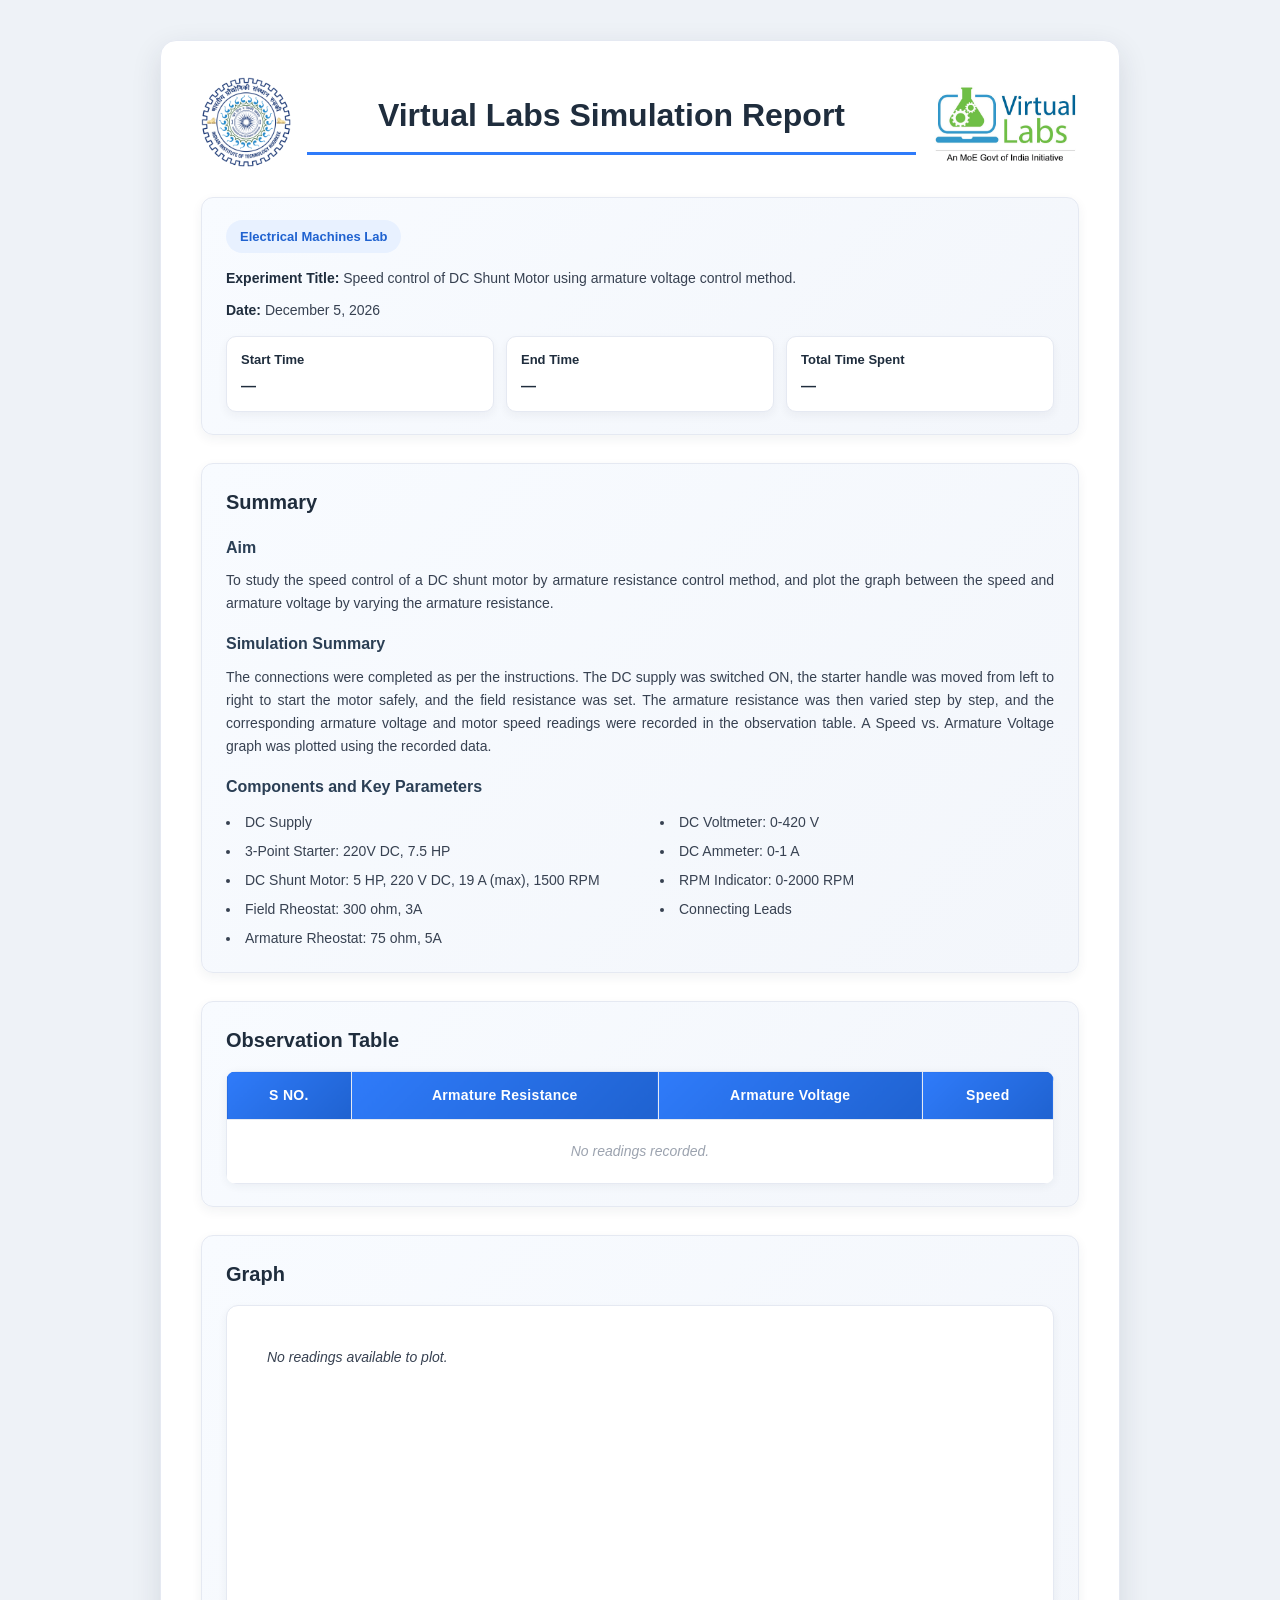
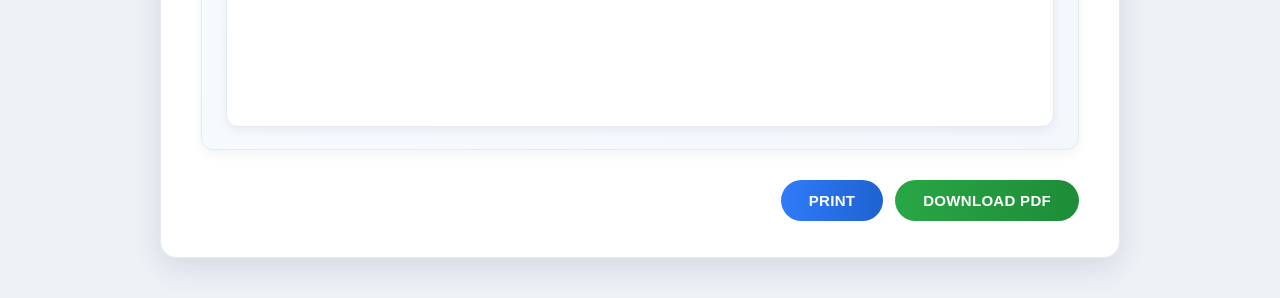
<file: report.html>
<!DOCTYPE html>
<html lang="en">
<head>
  <meta charset="UTF-8" />
  <meta name="viewport" content="width=device-width, initial-scale=1.0"/>
  <title>Simulation Report – Speed Control of DC Motor</title>
  <script src="https://cdn.plot.ly/plotly-3.0.1.min.js"></script>
  <style>
    * {
      box-sizing: border-box;
      margin: 0;
      padding: 0;
    }

    body {
      font-family: 'Segoe UI', 'Inter', Arial, sans-serif;
      background: #eef2f7;
      color: #1f2d3d;
      padding: 40px 20px;
      line-height: 1.65;
    }

    #report-root {
      max-width: 960px;
      margin: 0 auto;
      background: #ffffff;
      border-radius: 16px;
      border: 1px solid #e5e9f2;
      box-shadow: 0 10px 30px rgba(31, 45, 61, 0.12);
      padding: 36px 40px;
    }

    /* ── HEADER ROW ── */
 
.header-row {
  display: flex;
  align-items: center;
  justify-content: space-between;
  gap: 16px;
  margin-bottom: 30px;
                                    
}

.header-row h1 {
  flex: 1;
  text-align: center;
  margin: 0;
  padding-bottom: 10px;             
  border-bottom: 3px solid #2f7bfa;  
}

    .vl-logo {
      height: 90px;
      width: auto;
      max-width: 180px;
      object-fit: contain;
      flex-shrink: 0;
    }

    /* ── SECTION CARDS ── */
    .section {
      background: linear-gradient(135deg, #f8fbff 0%, #f3f6fb 100%);
      padding: 22px 24px;
      margin-bottom: 28px;
      border-radius: 12px;
      border: 1px solid #e5e9f2;
      box-shadow: 0 4px 12px rgba(31, 45, 61, 0.06);
    }

    .section h2 {
      font-size: 20px;
      font-weight: 700;
      color: #1f2d3d;
      margin-bottom: 14px;
    }

    .section h3 {
      font-size: 16px;
      font-weight: 700;
      color: #2b3f55;
      margin-bottom: 8px;
      margin-top: 16px;
    }

    .section h3:first-child {
      margin-top: 0;
    }

    .section p {
      font-size: 14px;
      color: #374151;
      text-align: justify;
      margin-bottom: 8px;
    }

    .badge {
      display: inline-block;
      padding: 6px 14px;
      border-radius: 20px;
      background: #e8f1ff;
      color: #1f62d0;
      font-weight: 600;
      font-size: 13px;
      margin-bottom: 14px;
    }

    .label {
      font-weight: 600;
      color: #1f2d3d;
    }

    /* ── INFO GRID ── */
    .info-grid {
      display: grid;
      grid-template-columns: repeat(auto-fit, minmax(180px, 1fr));
      gap: 12px;
      margin-top: 14px;
    }

    .info-card {
      background: #fff;
      border: 1px solid #e5e9f2;
      border-radius: 10px;
      padding: 12px 14px;
      box-shadow: 0 4px 10px rgba(31, 45, 61, 0.05);
      font-size: 14px;
      color: #374151;
    }

    .info-card .label {
      display: block;
      margin-bottom: 4px;
      font-size: 13px;
    }

    .info-card span:last-child {
      font-size: 15px;
      font-weight: 600;
      color: #1f2d3d;
    }

    /* ── COMPONENTS LIST ── */
    .two-column-list {
      column-count: 2;
      column-gap: 40px;
      list-style-position: inside;
      margin-top: 10px;
      font-size: 14px;
      color: #374151;
    }

    .two-column-list li {
      margin-bottom: 6px;
    }

    /* ── OBSERVATION TABLE ── */
    table {
      width: 100%;
      border-collapse: collapse;
      margin-top: 14px;
      background: #fff;
      border-radius: 10px;
      overflow: hidden;
      box-shadow: 0 2px 10px rgba(31, 45, 61, 0.06);
      font-size: 14px;
    }

    th, td {
      border: 1px solid #e5e9f2;
      padding: 12px 16px;
      text-align: center;
    }

    th {
      background: linear-gradient(135deg, #2f7bfa 0%, #1f62d0 100%);
      color: #fff;
      font-weight: 700;
      font-size: 14px;
      letter-spacing: 0.3px;
      white-space: nowrap;
    }

    tr:nth-child(even) td {
      background: #f8fbff;
    }

    tr:hover td {
      background: #eef4ff;
    }

    /* ── GRAPH SECTION ── */
    .graph-section {
      text-align: center;
      padding: 20px;
      border: 1px solid #e5e9f2;
      border-radius: 12px;
      background: #fff;
      box-shadow: 0 4px 10px rgba(31, 45, 61, 0.06);
      margin-top: 8px;
    }

    #report-graph {
      width: 100%;
      height: 380px;
      position: relative;
    }

    /* ── ACTION BUTTONS ── */
    .report-actions {
      display: flex;
      justify-content: flex-end;
      gap: 12px;
      margin-top: 30px;
    }

    .print-btn,
    .download-btn {
      padding: 12px 28px;
      font-size: 15px;
      font-weight: 600;
      border: none;
      border-radius: 30px;
      color: #fff;
      cursor: pointer;
      transition: all 0.25s ease;
      letter-spacing: 0.3px;
    }

    .print-btn {
      background: linear-gradient(to right, #2f7bfa, #1f62d0);
    }

    .download-btn {
      background: linear-gradient(to right, #28a745, #1e8c38);
    }

    .print-btn:hover,
    .download-btn:hover {
      transform: translateY(-2px);
      box-shadow: 0 6px 16px rgba(31, 45, 61, 0.15);
    }

    .print-btn:active,
    .download-btn:active {
      transform: translateY(0);
    }

    /* ── NO DATA MESSAGE ── */
    .no-data {
      text-align: center;
      color: #9ca3af;
      font-style: italic;
      padding: 20px;
    }

    /* ── PRINT STYLES ── */
    @media print {
      body {
        background: #fff;
        padding: 0;
      }

      #report-root {
        box-shadow: none;
        border: none;
        border-radius: 0;
        padding: 20px;
      }

      .report-actions {
        display: none;
      }

      .section {
        break-inside: avoid;
        box-shadow: none;
      }

      .header-row {
        break-after: avoid;
      }

      .graph-page-break {
        break-before: page;
        page-break-before: always;
      }

      .graph-page-break .graph-section,
      .graph-page-break h2 {
        break-inside: avoid;
        page-break-inside: avoid;
      }
    }
  </style>
</head>
<body>
<div id="report-root">

  <!-- ── HEADER ── -->
  <div class="header-row">
    <img src="images/IIT Logo.png" class="vl-logo" alt="IIT Logo"
         onerror="this.style.display='none'" />
    <h1>Virtual Labs Simulation Report</h1>
    <img src="images/logo.png" class="vl-logo" alt="Lab Logo"
         onerror="this.style.display='none'" />
  </div>

  <!-- ── EXPERIMENT INFO ── -->
  <div class="section">
    <span class="badge">Electrical Machines Lab</span>
    <p><span class="label">Experiment Title:</span> Speed control of DC Shunt Motor using armature voltage control method.</p>
    <p id="reportDate"><span class="label">Date:</span> —</p>

    <div class="info-grid">
      <div class="info-card">
        <span class="label">Start Time</span>
        <span id="startTimeVal">—</span>
      </div>
      <div class="info-card">
        <span class="label">End Time</span>
        <span id="endTimeVal">—</span>
      </div>
      <div class="info-card">
        <span class="label">Total Time Spent</span>
        <span id="durationVal">—</span>
      </div>
    </div>
  </div>

  <!-- ── SUMMARY ── -->
  <div class="section">
    <h2>Summary</h2>

    <h3>Aim</h3>
    <p>
      To study the speed control of a DC shunt motor by armature resistance control method, and plot the graph between the speed and armature voltage by varying the armature resistance.
    </p>

    <h3>Simulation Summary</h3>
    <p>
      The connections were completed as per the instructions. The DC supply was switched ON, the starter handle was moved from left to right to start the motor safely, and the field resistance was set. The armature resistance was then varied step by step, and the corresponding armature voltage and motor speed readings were recorded in the observation table. A Speed vs. Armature Voltage graph was plotted using the recorded data.
    </p>

    <h3>Components and Key Parameters</h3>
    <ul class="two-column-list">
      <li>DC Supply</li>
      <li>3-Point Starter: 220V DC, 7.5 HP</li>
      <li>DC Shunt Motor: 5 HP, 220 V DC, 19 A (max), 1500 RPM</li>
      <li>Field Rheostat: 300 ohm, 3A</li>
      <li>Armature Rheostat: 75 ohm, 5A</li>
      <li>DC Voltmeter: 0-420 V</li>
      <li>DC Ammeter: 0-1 A</li>
      <li>RPM Indicator: 0-2000 RPM</li>
      <li>Connecting Leads</li>
    </ul>
  </div>

  <!-- ── OBSERVATION TABLE ── -->
  <div class="section">
    <h2>Observation Table</h2>
    <table>
      <thead>
        <tr>
          <th>S NO.</th>
          <th>Armature Resistance</th>
          <th>Armature Voltage</th>
          <th>Speed</th>
        </tr>
      </thead>
      <tbody id="reportTableBody">
        <tr>
          <td colspan="4" class="no-data">No readings recorded.</td>
        </tr>
      </tbody>
    </table>
  </div>

  <!-- ── GRAPH ── -->
  <div class="section graph-page-break">
    <h2>Graph</h2>
    <div class="graph-section">
      <div id="report-graph"></div>
    </div>
  </div>

  <!-- ── ACTION BUTTONS ── -->
  <div class="report-actions">
    <button class="print-btn" onclick="window.print()">PRINT</button>
    <button class="download-btn" onclick="downloadReport()">DOWNLOAD PDF</button>
  </div>

</div><!-- /#report-root -->

<script>
  // ══════════════════════════════════════════
  //  1. READ DATA FROM localStorage
  // ══════════════════════════════════════════
  function safeJSON(key, fallback) {
    try {
      const raw = localStorage.getItem(key);
      return raw ? JSON.parse(raw) : fallback;
    } catch (e) {
      return fallback;
    }
  }

  const tableData    = safeJSON("tableData", []);
  const graphData    = safeJSON("experimentReport", []);
  const startTime    = localStorage.getItem("reportStartTime")  || "—";
  const endTime      = localStorage.getItem("reportEndTime")    || "—";
  const duration     = localStorage.getItem("reportDuration")   || "—";

  // ══════════════════════════════════════════
  //  2. FILL DATE & TIME FIELDS
  // ══════════════════════════════════════════
 document.getElementById("reportDate").innerHTML =
  '<span class="label">Date:</span> ' +
  new Date().toLocaleDateString("en-US", {
    year: "numeric",
    month: "long",
    day: "numeric"
  });

  document.getElementById("startTimeVal").textContent = startTime;
  document.getElementById("endTimeVal").textContent   = endTime;
  document.getElementById("durationVal").textContent  = duration;

  // ══════════════════════════════════════════
  //  3. POPULATE OBSERVATION TABLE
  // ══════════════════════════════════════════
  const tbody = document.getElementById("reportTableBody");

  if (tableData.length > 0) {
    tbody.innerHTML = tableData.map(function(row) {
      var resistance = (row.resistance !== undefined && row.resistance !== null) ? row.resistance : "-";
      return (
        "<tr>" +
          "<td>" + row.count   + "</td>" +
          "<td>" + resistance  + "</td>" +
          "<td>" + row.voltage + "</td>" +
          "<td>" + row.rpm     + "</td>" +
        "</tr>"
      );
    }).join("");
  }

  // ══════════════════════════════════════════
  //  4. PLOT GRAPH WITH PLOTLY
  // ══════════════════════════════════════════
  var graphReady = Promise.resolve();

  if (graphData.length > 0) {
    var xValues = graphData.map(function(r) { return r.voltage; });
    var yValues = graphData.map(function(r) { return r.rpm; });

    var trace = {
      x: xValues,
      y: yValues,
      mode: "lines+markers",
      type: "scatter",
      name: "Speed vs Armature Voltage",
      marker: { color: "#1b6fb8", size: 8 },
      line:   { color: "#1b6fb8", width: 3 }
    };

    var layout = {
  title: {
    text: "<b>Speed (RPM) vs Armature Voltage (V)</b>",
    font: { size: 16 }
  },

  margin: { l: 120, r: 30, t: 60, b: 100 },

  xaxis: {
    title: {
      text: "Armature Voltage (V)",
      standoff: 40,
      font: {
        color: "#2c1a0a",
        size: 14,
        family: "Arial Black"
      }
    },
    type: "category",
    categoryarray: xValues.map(String),
    showgrid: true,
    gridcolor: "rgba(0, 0, 0, 0.07)",
    zeroline: false
  },

  yaxis: {
    title: {
      text: "Speed (RPM)",
      standoff: 50,
      font: {
        color: "#2c1a0a",
        size: 14,
        family: "Arial Black"
      }
    },
    type: "category",
    categoryarray: yValues.map(String),
    showgrid: true,
    gridcolor: "rgba(0, 0, 0, 0.07)",
    zeroline: false
  },

  paper_bgcolor: "rgba(0,0,0,0)",
  plot_bgcolor: "rgba(0,0,0,0)"
};

   graphReady = Plotly.newPlot("report-graph", [trace], layout, {
  displaylogo: false,
  responsive: true
});

  } else {
    document.getElementById("report-graph").innerHTML =
      '<p class="no-data">No readings available to plot.</p>';
  }

  window.reportGraphReady = graphReady;

  function persistSimulationReportSnapshot() {
    var updatedAt = String(Date.now());
    var snapshotHtml = "";

    try {
      snapshotHtml = "<!DOCTYPE html>\n" + document.documentElement.outerHTML;
    } catch (e) {
      snapshotHtml = "";
    }

    if (!snapshotHtml || !snapshotHtml.trim()) return;

    try {
      localStorage.setItem("vlab_exp2_simulation_report_html", snapshotHtml);
      localStorage.setItem("vlab_exp2_simulation_report_updated_at", updatedAt);
      var activeHash = localStorage.getItem("vlab_exp2_active_user_hash");
      if (activeHash) {
        localStorage.setItem("vlab_exp2_user_" + activeHash + "_simulation_report_html", snapshotHtml);
        localStorage.setItem("vlab_exp2_user_" + activeHash + "_simulation_report_updated_at", updatedAt);
      }
    } catch (e) {}

    try {
      var PREFIX = "VLAB_EXP2::";
      var wn = {};
      if (typeof window.name === "string" && window.name.startsWith(PREFIX)) {
        wn = JSON.parse(window.name.slice(PREFIX.length)) || {};
      }
      wn["vlab_exp2_simulation_report_html"] = snapshotHtml;
      wn["vlab_exp2_simulation_report_updated_at"] = updatedAt;
      window.name = PREFIX + JSON.stringify(wn);
    } catch (e) {}

    var payload = {
      type: "vlab:simulation_report_generated",
      updatedAt: updatedAt,
      html: snapshotHtml
    };

    var isTopLevelContext = false;
    try {
      isTopLevelContext = window.top === window;
    } catch (e) {
      isTopLevelContext = false;
    }
    if (!isTopLevelContext) return;

    try { window.postMessage(payload, "*"); } catch (e) {}
    try {
      if (window.parent && window.parent !== window) {
        window.parent.postMessage(payload, "*");
      }
    } catch (e) {}
    try {
      if (window.opener && !window.opener.closed) {
        window.opener.postMessage(payload, "*");
      }
    } catch (e) {}
  }

  Promise.resolve(window.reportGraphReady || Promise.resolve()).finally(function() {
    setTimeout(persistSimulationReportSnapshot, 0);
  });

  // ══════════════════════════════════════════
  //  5. PDF DOWNLOAD (html2pdf)
  // ══════════════════════════════════════════
  function ensureHtml2Pdf() {
    return new Promise(function(resolve, reject) {
      if (window.html2pdf) return resolve();
      var script = document.createElement("script");
      script.src =
        "https://cdnjs.cloudflare.com/ajax/libs/html2pdf.js/0.10.1/html2pdf.bundle.min.js";
      script.onload  = resolve;
      script.onerror = reject;
      document.head.appendChild(script);
    });
  }

  function downloadReport() {
    var waitForGraph = window.reportGraphReady || Promise.resolve();

    waitForGraph
      .then(ensureHtml2Pdf)
      .then(function() {
        var element = document.getElementById("report-root") || document.body;

        var opts = {
          margin:     [0.3, 0.3, 0.3, 0.3],
          filename:   "simulation-report.pdf",
          image:      { type: "jpeg", quality: 0.98 },
          pagebreak:  { mode: ["css", "legacy"] },
          html2canvas: {
            scale:   2,
            useCORS: true,
            scrollX: 0,
            scrollY: 0
          },
          jsPDF: {
            unit:        "in",
            format:      "a4",
            orientation: "portrait"
          }
        };

        return window.html2pdf().set(opts).from(element).save();
      })
      .catch(function() {
        alert(
          "Unable to download automatically.\n" +
          "Please use your browser's Save as PDF option (Ctrl+P or Cmd+P)."
        );
      });
  }

  // ══════════════════════════════════════════
  //  6. CLEAN UP localStorage AFTER READING
  // ══════════════════════════════════════════
  // Uncomment if you want to clear data after report loads:
  // localStorage.removeItem("tableData");
  // localStorage.removeItem("experimentReport");
  // localStorage.removeItem("reportStartTime");
  // localStorage.removeItem("reportEndTime");
  // localStorage.removeItem("reportDuration");
  // localStorage.removeItem("experimentStartTime");
  // localStorage.removeItem("experimentEndTime");
</script>
</body>
</html>
</file>
